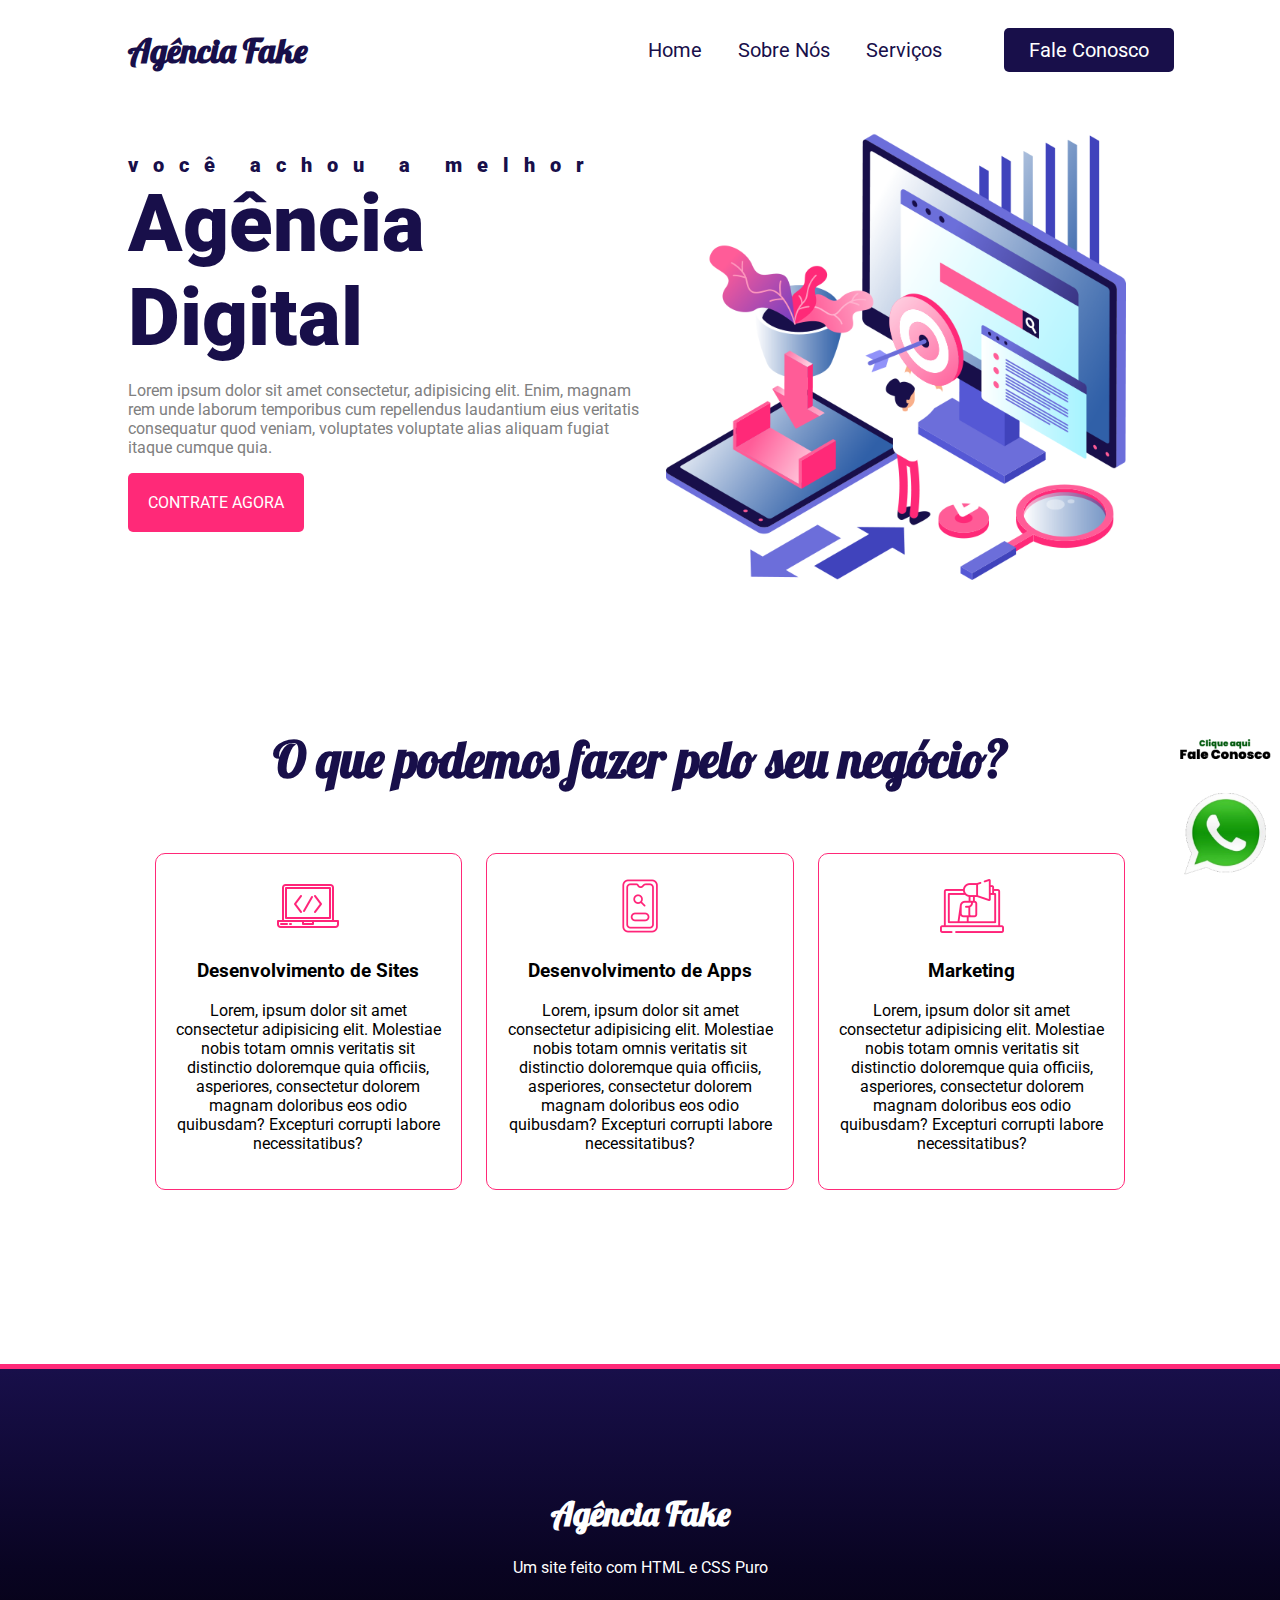
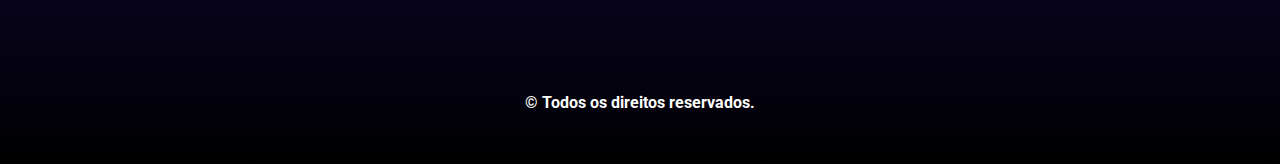
<file: AGENCIA-FAKE/index.html>
<!DOCTYPE html>
<html lang="pt-br">
  <head>
    <meta charset="UTF-8" />
    <meta http-equiv="X-UA-Compatible" content="IE=edge" />
    <meta name="viewport" content="width=device-width, initial-scale=1.0" />
    <meta name="description" content="Um site de exemplo do modulo de CSS" />
    <meta name="keywords" content="Agencia Digital, CSS, HTML" />
    <link rel="stylesheet" href="css/estilo.css" />
    <link rel="stylesheet" href="css/responsivo.css" />
    <title>Agência Fake Aula</title>
  </head>

  <body>
    <nav class="navbar">
      <div class="logo">
        <h1>Agência Fake</h1>
      </div>
      <div class="menu">
        <a class="custom-btn btn-16" href="#">Home</a>
        <a class="custom-btn btn-16" href="#">Sobre Nós</a>
        <a class="custom-btn btn-16" href="#">Serviços</a>
        <a class="custom-btn btn-16" id="botao" href="#">Fale Conosco</a>
      </div>
    </nav>
    <header class="header">
      <div class="headline">
        <h2 style="letter-spacing: 15px">você achou a melhor</h2>
        <h2 style="font-size: 80px">Agência Digital</h2>
        <p>
          Lorem ipsum dolor sit amet consectetur, adipisicing elit. Enim, magnam
          rem unde laborum temporibus cum repellendus laudantium eius veritatis
          consequatur quod veniam, voluptates voluptate alias aliquam fugiat
          itaque cumque quia.
        </p>
        <a href="#" class="contact-btn">Contrate Agora</a>
      </div>
      <div class="img-headline">
        <img style="max-width: 90%" src="img/hero_right.png" />
      </div>
    </header>
    <section>
      <h2>O que podemos fazer pelo seu negócio?</h2>
      <div class="servicos">
        <div class="card">
          <img src="img/pc.png" />
          <div class="card-text">
            <h3>Desenvolvimento de Sites</h3>
            <p>
              Lorem, ipsum dolor sit amet consectetur adipisicing elit.
              Molestiae nobis totam omnis veritatis sit distinctio doloremque
              quia officiis, asperiores, consectetur dolorem magnam doloribus
              eos odio quibusdam? Excepturi corrupti labore necessitatibus?
            </p>
          </div>
          <div class="texto-oculto">
            <h3>Outro conteúdo qualquer</h3>
            <p>
              Lorem, ipsum dolor sit amet consectetur adipisicing elit.
              Molestiae nobis totam omnis veritatis sit distinctio doloremque
              quia officiis, asperiores, consectetur dolorem magnam doloribus
              eos odio quibusdam? Excepturi corrupti labore necessitatibus?
            </p>
          </div>
        </div>
        <div class="card">
          <img src="img/smartphone.png" />
          <div class="card-text">
            <h3>Desenvolvimento de Apps</h3>
            <p>
              Lorem, ipsum dolor sit amet consectetur adipisicing elit.
              Molestiae nobis totam omnis veritatis sit distinctio doloremque
              quia officiis, asperiores, consectetur dolorem magnam doloribus
              eos odio quibusdam? Excepturi corrupti labore necessitatibus?
            </p>
          </div>
          <div class="texto-oculto">
            <h3>Outro conteúdo qualquer</h3>
            <p>
              Lorem, ipsum dolor sit amet consectetur adipisicing elit.
              Molestiae nobis totam omnis veritatis sit distinctio doloremque
              quia officiis, asperiores, consectetur dolorem magnam doloribus
              eos odio quibusdam? Excepturi corrupti labore necessitatibus?
            </p>
          </div>
        </div>
        <div class="card">
          <img src="img/marketing.png" />
          <div class="card-text">
            <h3>Marketing</h3>
            <p>
              Lorem, ipsum dolor sit amet consectetur adipisicing elit.
              Molestiae nobis totam omnis veritatis sit distinctio doloremque
              quia officiis, asperiores, consectetur dolorem magnam doloribus
              eos odio quibusdam? Excepturi corrupti labore necessitatibus?
            </p>
          </div>
          <div class="texto-oculto">
            <h3>Outro conteúdo qualquer</h3>
            <p>
              Lorem, ipsum dolor sit amet consectetur adipisicing elit.
              Molestiae nobis totam omnis veritatis sit distinctio doloremque
              quia officiis, asperiores, consectetur dolorem magnam doloribus
              eos odio quibusdam? Excepturi corrupti labore necessitatibus?
            </p>
          </div>
        </div>
      </div>
    </section>
    <footer>
      <div class="logo-rodape">
        <h1 class="agencia">Agência Fake</h1>
        <p style="color: white">Um site feito com HTML e CSS Puro</p>
      </div>
      <b style="color: white">© Todos os direitos reservados.</b>
    </footer>
    <a
      class="whats"
      target="_blank"
      href="https://api.whatsapp.com/send?phone=5549988070996&text=Ol%C3%A1%20peguei%20seu%20contato%20no%20site"
      ><img style="width: 100px" src="img/whats.png"
    /></a>
  </body>
</html>
</file>
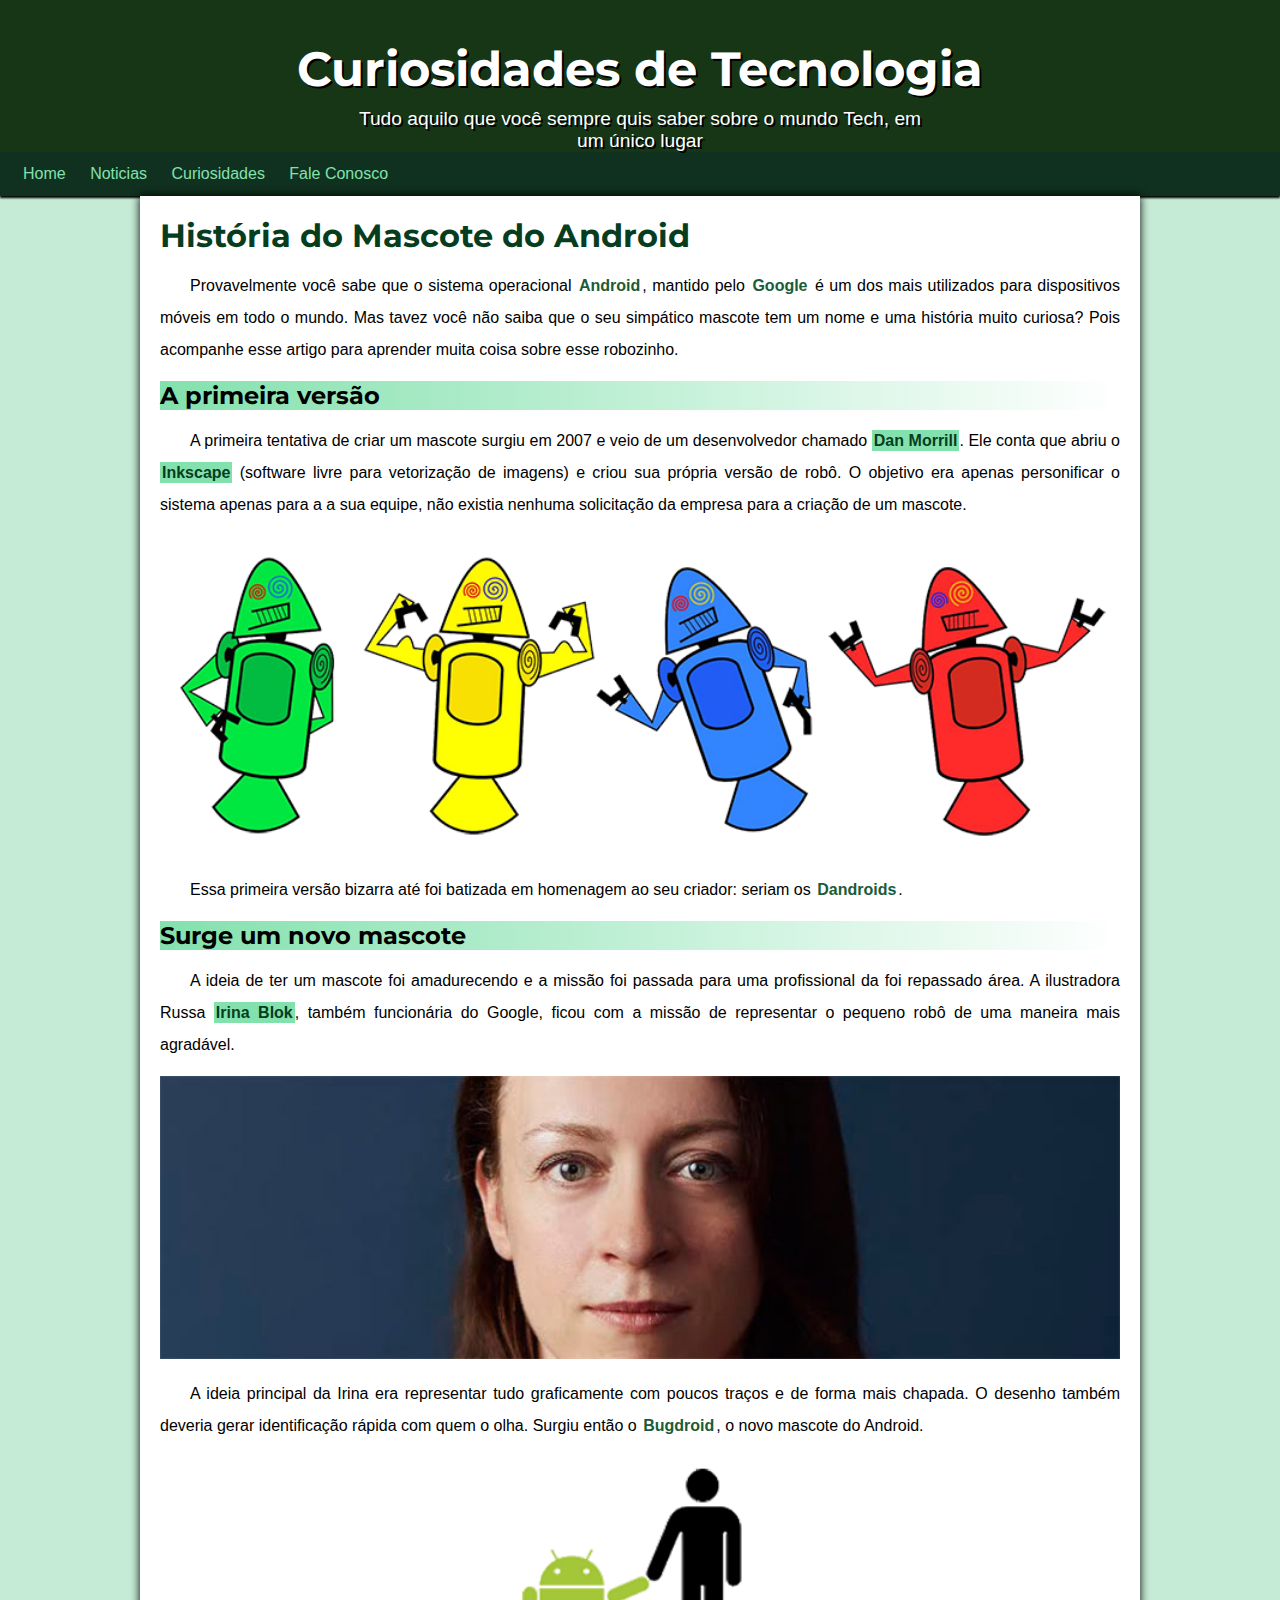
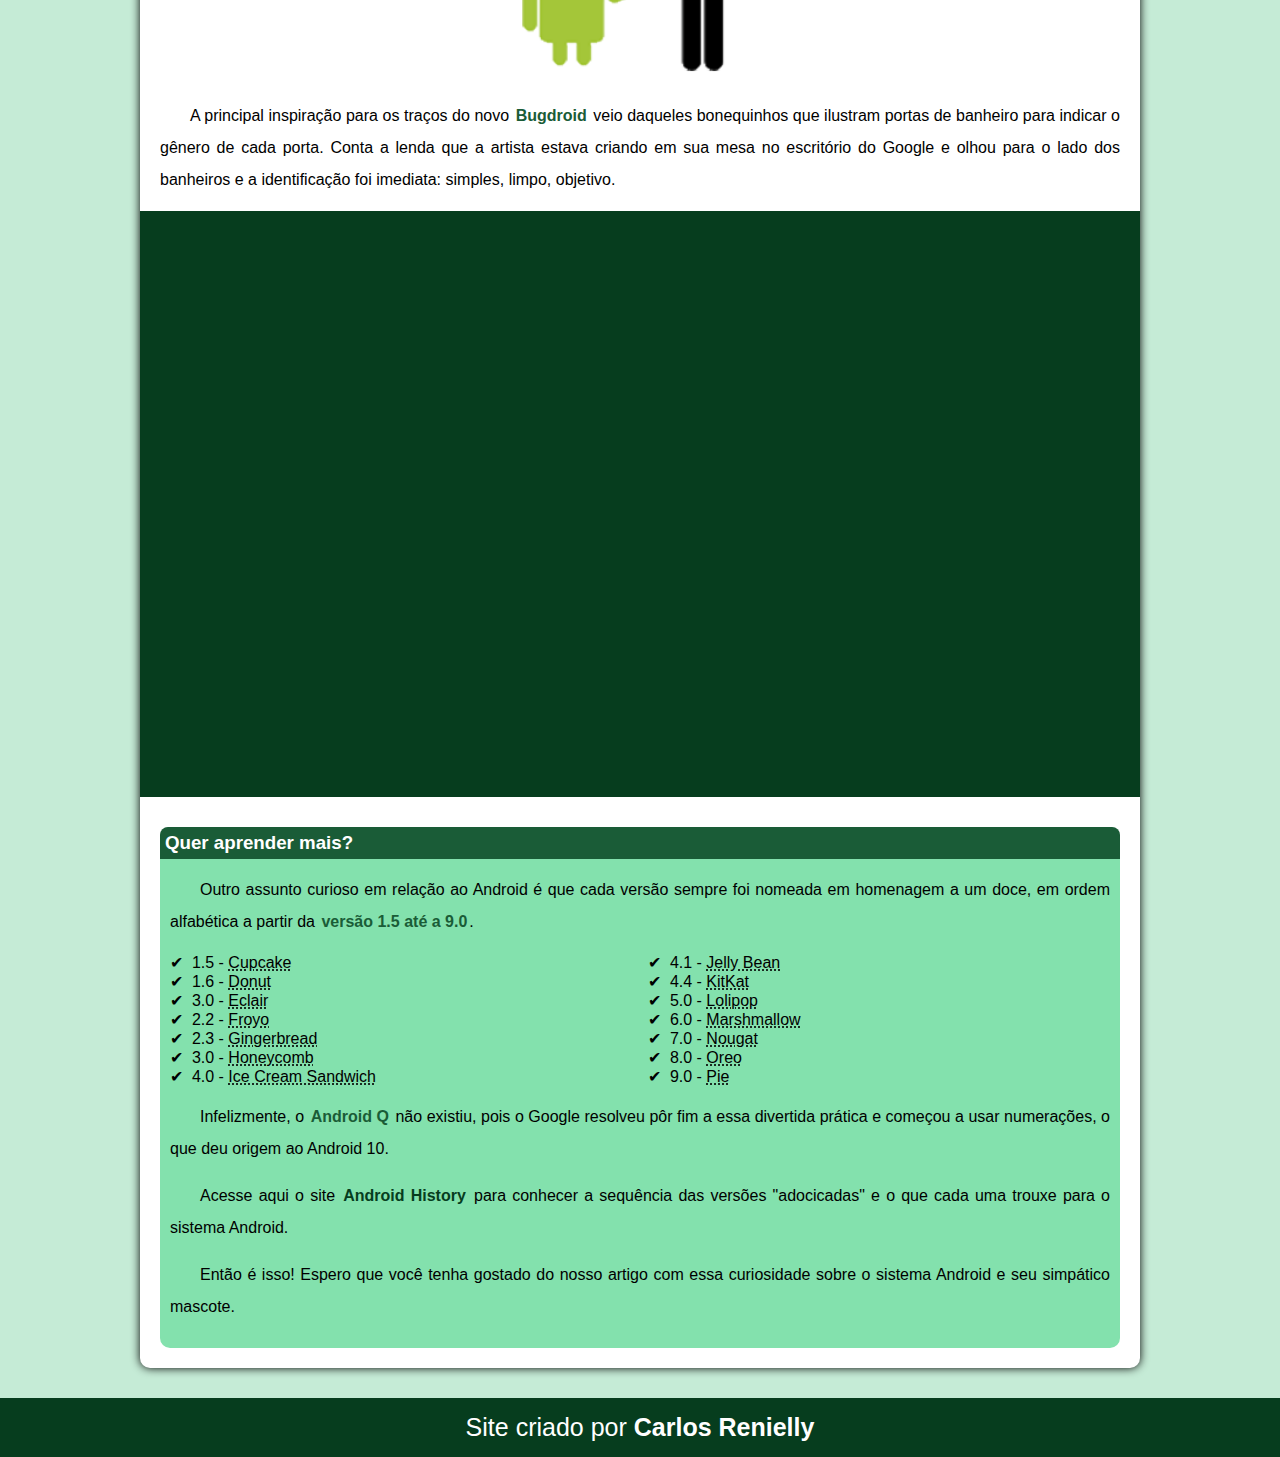
<file: SITE-ANDROID/index.html>
<!DOCTYPE html>
<html lang="en">
<head>
  <meta charset="UTF-8">
  <meta http-equiv="X-UA-Compatible" content="IE=edge">
  <meta name="viewport" content="width=device-width, initial-scale=1.0">
  <title>ANDROID</title>
  <link rel="shortcut icon" href="imagens/favicon.ico" type="image/x-icon">
  <link rel="stylesheet" href="style.css">
</head>
<body>
  <header>
    <h1>Curiosidades de Tecnologia</h1>
    <p>Tudo aquilo que você sempre quis saber sobre o mundo Tech, em um único lugar</p>
  </header>
  <nav>
    <a href="#">Home</a>
    <a href="#">Noticias</a>
    <a href="#">Curiosidades</a>
    <a href="#">Fale Conosco</a>  
  </nav>

  <main>
    <article>
        <h1>
            História do Mascote do Android
        </h1>

        <p> 
            Provavelmente você sabe que o sistema operacional <strong>Android</strong>, mantido pelo <strong>Google</strong> é um dos mais utilizados 
            para dispositivos móveis em todo o mundo. Mas tavez você não saiba que o seu simpático mascote tem um nome e uma história muito curiosa? 
            Pois acompanhe esse artigo para aprender muita coisa sobre esse robozinho.
          
        </p>  
          
        <h2>
            A primeira versão
        </h2>
          
        <p>
            A primeira tentativa de criar um mascote surgiu em 2007 e veio de um desenvolvedor chamado <a href="https://ausdroid.net/2013/01/04/dan-morrill-shows-us-the-android-mascots-that-could-have-been/" target="_blank">Dan Morrill</a>.
            Ele conta que abriu o <a href="https://inkscape.org/pt-br/" target="_blank">Inkscape</a> (software livre para vetorização de imagens) e criou sua própria versão de robô.
            O objetivo era apenas personificar o sistema apenas para a a sua equipe, não existia nenhuma solicitação da empresa para a criação de um mascote.
        </p>
        
        
        <picture>
            <source media="(max-width:678px )" srcset="imagens/dan-droids-pq.png">
            <img src="imagens/dan-droids.png" alt="img-Normal">
        </picture>
        
        <p>
            Essa primeira versão bizarra até foi batizada em homenagem ao seu criador: seriam os <strong>Dandroids</strong>.
        </p>
        
        <h2>
            Surge um novo mascote
        </h2>
        
        <p>
            A ideia de ter um mascote foi amadurecendo e a missão foi passada para uma profissional da foi repassado área. 
            A ilustradora Russa <a href="https://www.irinablok.com/android" target="_blank">Irina Blok</a>, 
            também funcionária do Google, ficou com a missão de representar o pequeno robô de uma maneira mais agradável.
        </p>
        
        <picture>
            <source media="(max-width:678px )" srcset="imagens/irina-blok-pq.jpg">
            <img src="imagens/irina-blok.jpg" alt="img-Normal">
        </picture>
        
        <p>
            A ideia principal da Irina era representar tudo graficamente com poucos traços e de forma mais chapada. 
            O desenho também deveria gerar identificação rápida com quem o olha. Surgiu então o <strong>Bugdroid</strong>, o novo mascote do Android.
        </p>
        
        <img src="imagens/bugdroid.png"  class="pequena"  alt="img-normal">
        
        <p>
            A principal inspiração para os traços do novo <strong>Bugdroid</strong> veio daqueles bonequinhos que ilustram portas de banheiro para indicar o gênero de cada porta. 
            Conta a lenda que a artista estava criando em sua mesa no escritório do Google e olhou para o lado dos banheiros e a identificação foi imediata: simples, limpo, objetivo.
        </p>
      
        <div class="video">
            <iframe
                width="560"
                height="315"
                src="https://www.youtube.com/embed/l2UDgpLz20M"
                title="YouTube video player"
                frameborder="0"
                allow="accelerometer; autoplay; clipboard-write; encrypted-media; gyroscope; picture-in-picture" allowfullscreen>
            </iframe>
        </div>
       
    <aside>
        <h3>
            Quer aprender mais?
        </h3> 
        
        <p>
            Outro assunto curioso em relação ao Android é que cada versão sempre foi nomeada em homenagem a um doce, em ordem alfabética a partir da <strong>versão 1.5 até a 9.0</strong>.
        </p>
        
        <ul>
            <li>1.5 - <abbr title="">Cupcake</abbr></li>
            <li>1.6 - <abbr title="">Donut</abbr></li>
            <li>3.0 - <abbr title="">Eclair</abbr></li>
            <li>2.2 - <abbr title="">Froyo</abbr></li>
            <li>2.3 - <abbr title="">Gingerbread</abbr></li>
            <li>3.0 - <abbr title="">Honeycomb</abbr></li>
            <li>4.0 - <abbr title="">Ice Cream Sandwich</abbr></li>
            <li>4.1 - <abbr title="">Jelly Bean</abbr></li>
            <li>4.4 - <abbr title="">KitKat</abbr></li>
            <li>5.0 - <abbr title="">Lolipop</abbr></li>
            <li>6.0 - <abbr title="">Marshmallow</abbr></li>
            <li>7.0 - <abbr title="">Nougat</abbr></li>
            <li>8.0 - <abbr title="">Oreo</abbr></li>
            <li>9.0 - <abbr title="">Pie</abbr></li>
        </ul>
        
        <p>
            Infelizmente, o <strong>Android Q</strong> não existiu, pois o Google resolveu pôr fim a essa divertida prática e começou a usar numerações, o que deu origem ao Android 10.    
        </p>

        <p>Acesse aqui o site <a href="https://www.android.com/intl/en_uk/history/#donut">Android History</a> para conhecer a sequência das versões "adocicadas" e o que cada uma trouxe para o sistema Android.</p>
        <p>Então é isso! Espero que você tenha gostado do nosso artigo com essa curiosidade sobre o sistema Android e seu simpático mascote.</p>    
    </aside>     
      
    </article>  
  </main>

  <footer>
    <p>Site criado por <strong>Carlos Renielly</strong> </p>
  </footer>


</body>
</html>
</file>
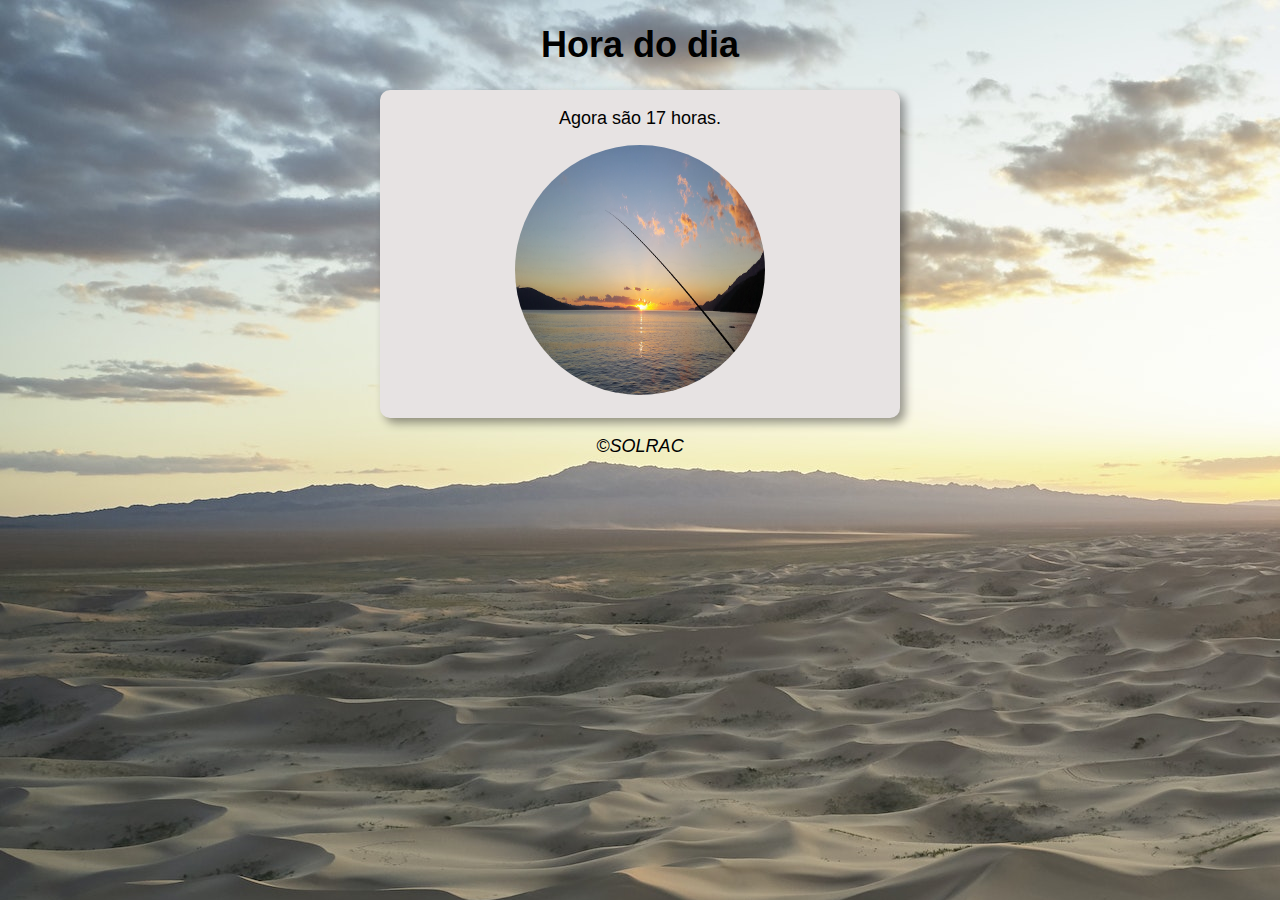
<file: PRATICANDOHTML-JS/PraticandoHTMLeJAVASCRIPT.html>
<!DOCTYPE html>
<html lang="en">
  <head>
    <meta charset="UTF-8" />
    <meta http-equiv="X-UA-Compatible" content="IE=edge" />
    <meta name="viewport" content="width=device-width, initial-scale=1.0" />
    <title>Hora do dia</title>
    <link rel="stylesheet" href="PraticandoHTMLeJAVASCRIP.css" />
  </head>
  <body onload="carregar()">
    <header>
      <h1>Hora do dia</h1>
      <section>
        <div id="msg">Aqui vai aparecer a mensagem</div>

        <div id="foto">
          <img
            id="imagem"
            style="border-radius: 50%"
            width="250"
            height="250"
            src="imagem/fotomanha.jpg"
          />
        </div>
      </section>
    </header>
    <footer>
      <p>&copy;SOLRAC</p>
    </footer>

    <script src="praticandoHTMLeJS.js"></script>
  </body>
</html>
</file>
<file: AGENCIA-FAKE/css/estilo.css>
@import url("https://fonts.googleapis.com/css2?family=Lobster&family=Roboto:ital,wght@0,100;0,300;0,400;0,500;0,700;0,900;1,100;1,300;1,400;1,500;1,700;1,900&display=swap");
* {
  box-sizing: border-box;
}

body {
  margin: 0;
  font-family: "Roboto", sans-serif;
}

.navbar {
  display: flex;
  flex-flow: row wrap;
  height: 100px;
  background: white;
  justify-content: center;
  align-items: center;
  position: fixed;
  width: 100%;
}

.logo {
  flex: 20%;
  margin-left: 10%;
  /* border:1px solid red;  */
  text-align: left;
}

.logo h1 {
  font-family: "Lobster", cursive;
  color: #180f4a;
  font-size: 34px;
}

.menu {
  flex: 70%;
  /* border:1px solid green;*/
  text-align: right;
  padding: 20px;
}

.menu a {
  color: #180f4a;
  text-decoration: none;
  font-size: 20px;
  padding: 20px 16px;
}

.menu a:hover {
  color: #ff2978;
  border-top: 4px solid #180f4a;
}

#botao {
  background: #180f4a;
  padding: 10px 25px;
  color: white;
  border-radius: 5px;
  margin-right: 10%;
  margin-left: 5%;
}

#botao:hover {
  border: none;
  background: #ff2978;
}

.header {
  display: flex;
  flex-flow: row wrap;
  justify-content: center;
  align-items: center;
  background: white;
  padding-top: 100px;
}

.headline {
  margin-left: 10%;
  flex: 40%;
  /* border:1px solid black; */
}

.headline h2 {
  font-weight: 900;
  font-size: 20px;
  color: #180f4a;
  padding: 0;
  margin: 0;
}

.headline p {
  color: gray;
  text-align: left;
}

.contact-btn {
  display: inline-block;
  background: #ff2978;
  padding: 20px;
  color: white;
  text-transform: uppercase;
  border-radius: 5px;
  text-decoration: none;
}

.contact-btn:hover {
  background: #180f4a;
}

.img-headline {
  margin-right: 10%;
  flex: 40%;
  /* border:1px solid deeppink; */
  text-align: center;
}

section {
  display: inline-block;
  margin-top: 80px;
  /* border:1px solid black; */
  margin-left: 5%;
  margin-right: 5%;
  padding: 5%;
  text-align: center;
}

section h2 {
  width: 100%;
  font-size: 50px;
  margin: 0;
  font-family: "Lobster", cursive;
  font-weight: bold;
  color: #180f4a;
}

.servicos {
  display: inline-block;
  margin-top: 5%;
}

.card {
  display: inline-block;
  width: 30%;
  padding: 20px;
  margin: 1%;
  border: 1px solid #ff2978;
  border-radius: 10px;
  cursor: pointer;
}

.texto-oculto {
  display: none;
}

.card:hover {
  background: #ff2978;
  color: white;
  padding: 40px;
}

.card:hover img {
  display: none;
}

.card:hover .card-text {
  display: none;
}

.card:hover .texto-oculto {
  display: block;
}

footer {
  margin-top: 100px;
  height: 400px;
  background-image: linear-gradient(180deg, #180f4a, #090422, black);
  text-align: center;
  border-top: 5px solid #ff2978;
}

.logo-rodape {
  padding: 100px;
}

.agencia {
  font-family: "Lobster", cursive;
  color: white;
  font-size: 34px;
}

.whats {
  position: fixed;
  bottom: 5px;
  right: 5px;
}
</file>
<file: AGENCIA-FAKE/css/responsivo.css>
@media screen and (max-width:1005px){
    .navbar{
        position: relative;
    }
    .menu{
        display: none;
    }
    .logo{
        margin:0;
        text-align:center;
    }
    .header{
        padding-top:50px;
    }
    .headline{
        flex:100%;
        margin:5%;
        text-align:center;
    }
    .headline p{
        text-align:center;
    }
    .img-headline{
        flex:100%;
        margin:5%;
        text-align:center;
    }

    .card{
        width:100%;
    }

    .whats{
        display: none;
    }

}
</file>
<file: SITE-ANDROID/style.css>
/* IMPORTANDO FONTES*/
@import url('https://fonts.googleapis.com/css2?family=Baloo+2:wght@500&family=Montserrat:wght@300&family=Poppins:wght@400;500&family=Raleway:wght@100;400&display=swap');
@font-face{
  font-family: 'Android';
  src: url('../Site Android/fontes/idroid.otf') format('opentype');
  font-weight: normal;
}


/* RETIRAR A CONFIGURAÇÃO PADRÃO DO NAVEGADOR */
* {
  padding: 0;
  margin: 0;
  box-sizing: border-box;
}



:root {
  --cor0:#c5ebd6;
  --cor1:#83e1ad;
  --cor2:#3ddc84;
  --cor3:#2fa866;
  --cor4:#1a5c37;
  --cor5:#063d1e;

  --fonte-padrao: Arial, Verdana, Helvetica, sans-serif;
  --fonte-destaque: 'Montserrat', sans-serif;
  --fonte-android:'Android';
}


body {
  background-color: var(--cor0);
  font-family: var(--fonte-padrao);
}



header {
  background-color: rgb(22, 54, 22);
  min-height: 150px;
  text-align: center;
  padding-top: 40px;
}

header > h1 {
  color: white;
  font-family: var(--fonte-destaque);
  font-size: 3em;
  margin-bottom: 10px;
  text-shadow: 2px 2px 0px black;
}

header > p {
  font-family: var(--fonte-padrao);
  font-size: 1.2em;
  color: white;
  max-width: 600px;
  padding-right: 10px;
  padding-left: 10px;
  margin: auto;
  text-shadow: 2px 2px 0px black;
}

nav {
  background-color: #10311f;
  padding: 13px;
  box-shadow: 0px 2px 2px black;  
}

nav > a{
  color: var(--cor1);
  padding: 10px;
  text-decoration: none;
  transition-duration: 1s;
}

nav >a:hover{
  background-color: var(--cor3);
  color: var(--cor5);
  border-radius: 5px;
}

main {
  min-width: 300px;
  max-width: 1000px;
  margin: auto;
  padding: 20px;
  margin-bottom: 30px;
  border-bottom-left-radius: 10px;
  border-bottom-right-radius: 10px;
  box-shadow: 0px 0px 10px black;
  background-color: white;
}

main h1 {
  color: var(--cor5);
  font-family: var(--fonte-destaque);
}

main h2 { 
  font-family: var(--fonte-destaque);
  background-image: linear-gradient(to right, var(--cor1), transparent)
}

main p {
  margin: 15px 0px;
  text-align: justify;
  text-indent: 30px;
  line-height: 2em;
}

main strong{
  color: var(--cor4);
  font-weight: bold;
  padding: 2px 2px;
}

main a {
  text-decoration: none;
  font-weight: bold;
  color: var(--cor5);
  background-color: var(--cor1);
  padding: 2px 2px;
}

main a:hover{
  text-decoration: underline;
  color: var(--cor4);
}

main img{
  width: 100%;
}

main img.pequena{
 max-width: 350px;
  display: block;
  margin: auto;
}

div.video {
  background-color: var(--cor5);
  margin: 0px -20px 30px -20px;
  padding: 20px;
  padding-bottom: 59%;
  position: relative;
}

div.video >iframe {
  position: absolute;
  top: 5%;
  left: 5%;
  width: 90%;
  height: 90%;
  border-radius: 3px;
}

aside{
  background-color: var(--cor1);
  padding: 10px;
  border-radius: 10px;
}

aside > ul{
  list-style: '\2714\00A0\00A0';
  list-style-position: inside;
  columns: 2;
}

aside > h3{
  background-color: var(--cor4);
  color: white;
  padding: 5px;
  margin: -10px -10px 0px -10px;
  border-radius: 8px 8px 0px 0px;

}

footer{
  font-size: var(--fonte-padrao);
  color: white;
  text-align: center;
  background-color: var(--cor5);
  padding: 15px;
  font-size: 25px;
}
</file>
<file: PRATICANDOHTML-JS/PraticandoHTMLeJAVASCRIP.css>
body {
  background: rgb(240, 145, 145);
  font: normal 18px Arial;
}

header {
  text-align: center;
}

section {
  background: rgb(231, 227, 227);
  border-radius: 10px;
  padding: 10px;
  width: 500px;
  margin: auto;
  box-shadow: 5px 5px 10px rgba(0, 0, 0, 0.397);
}

div {
  padding: 8px;
}

footer {
  text-align: center;
  font-style: italic;
}
</file>
